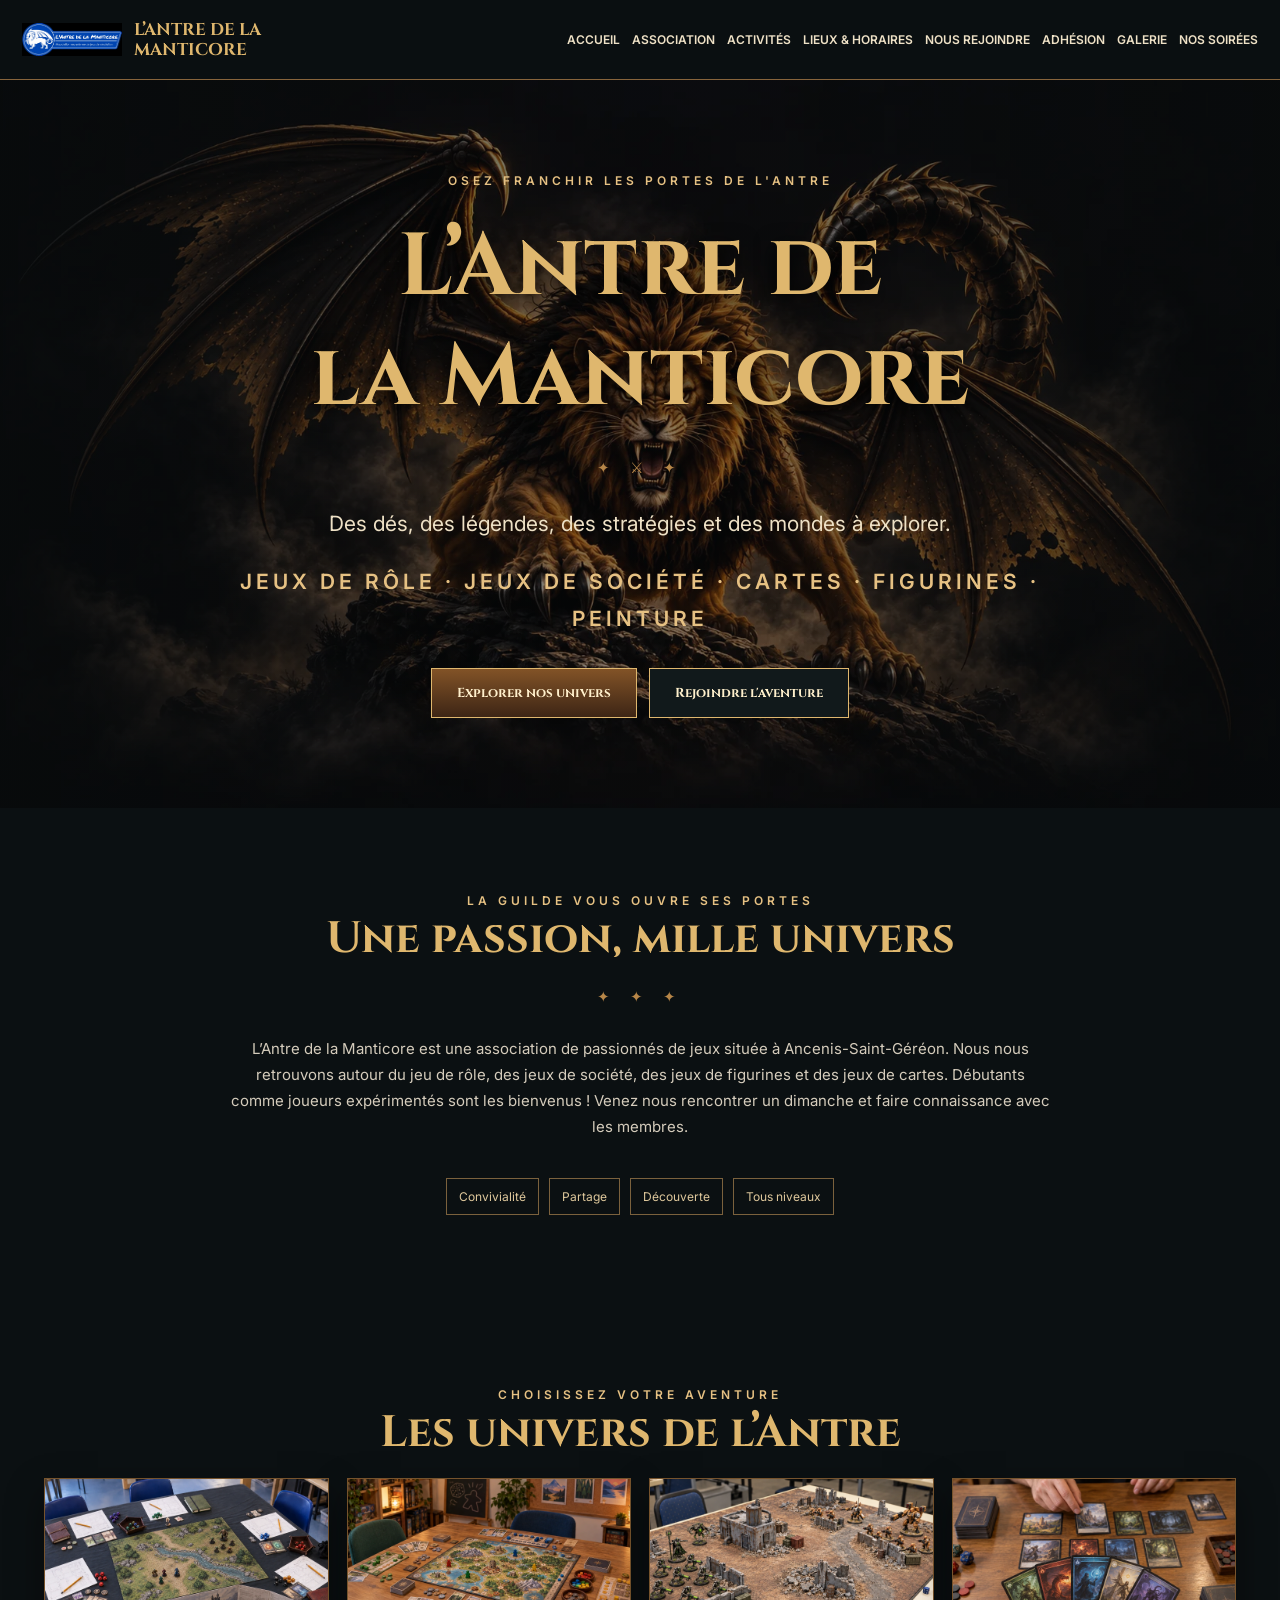
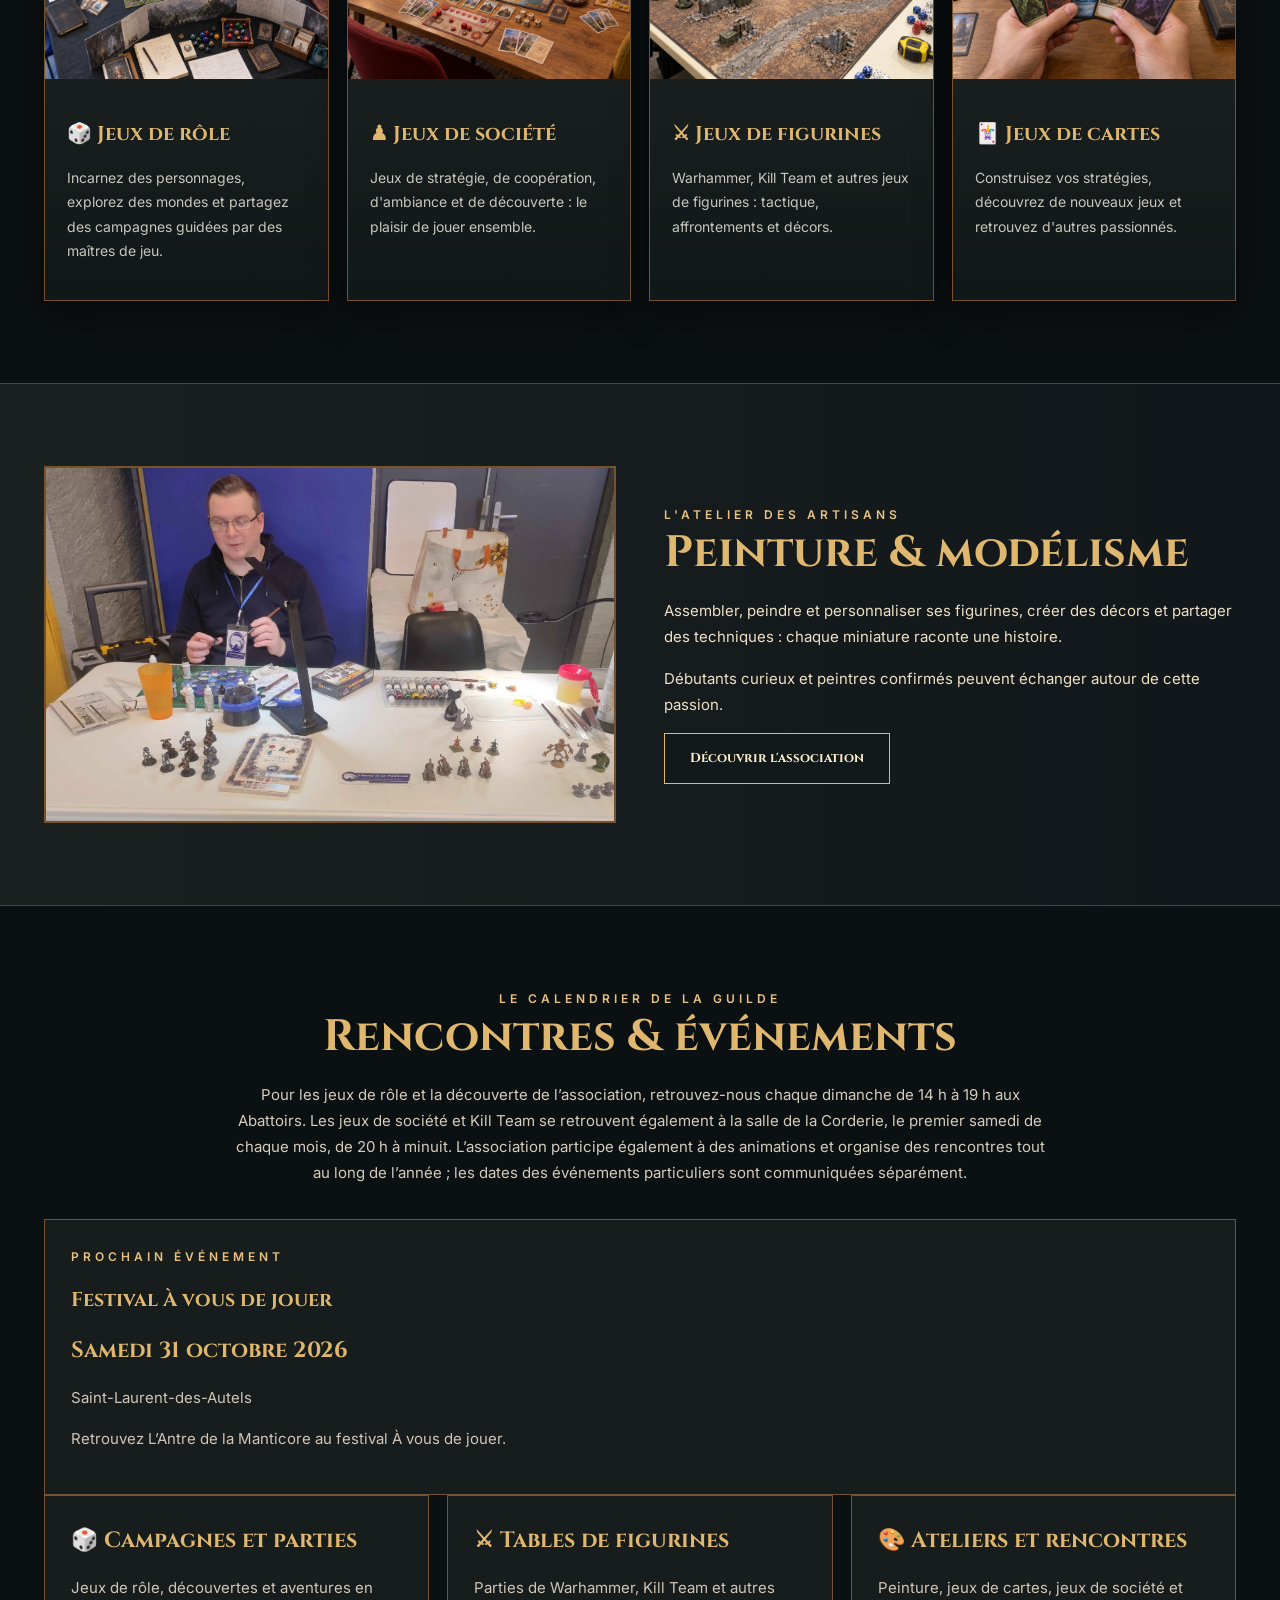
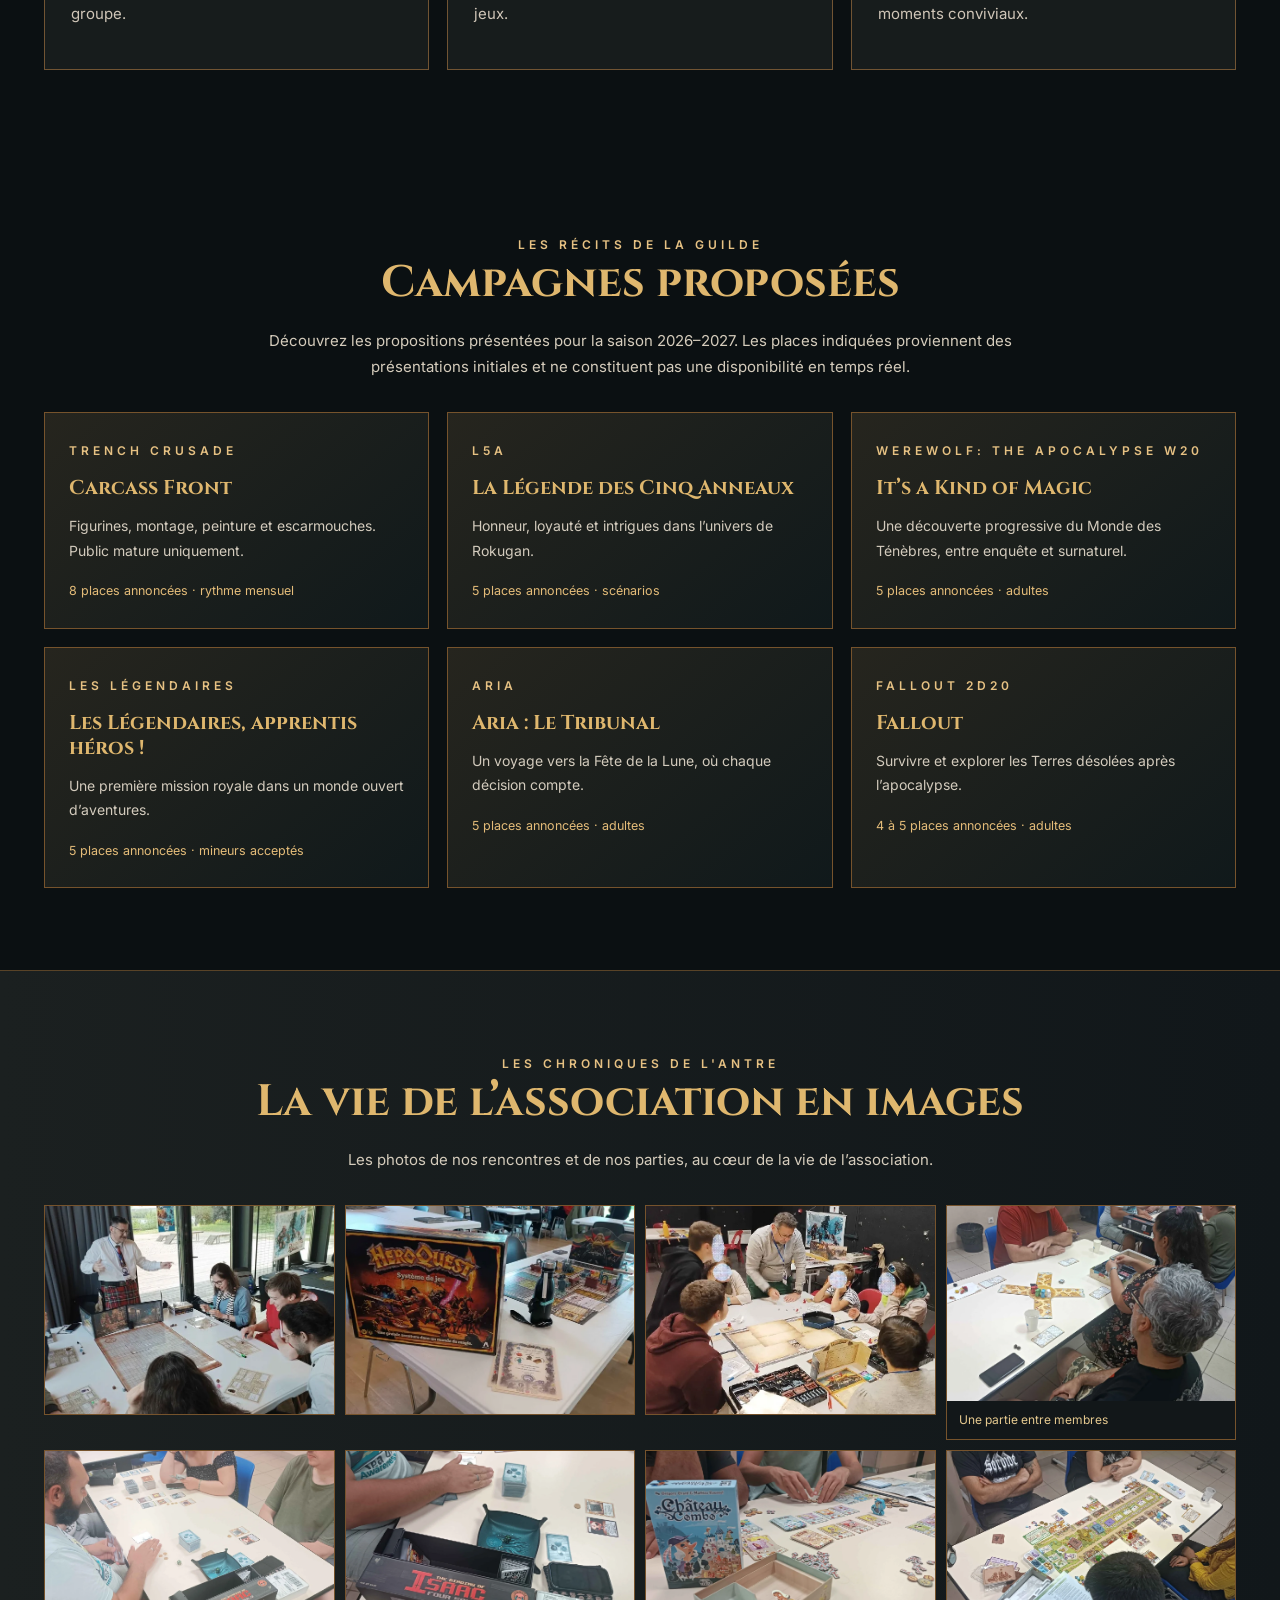
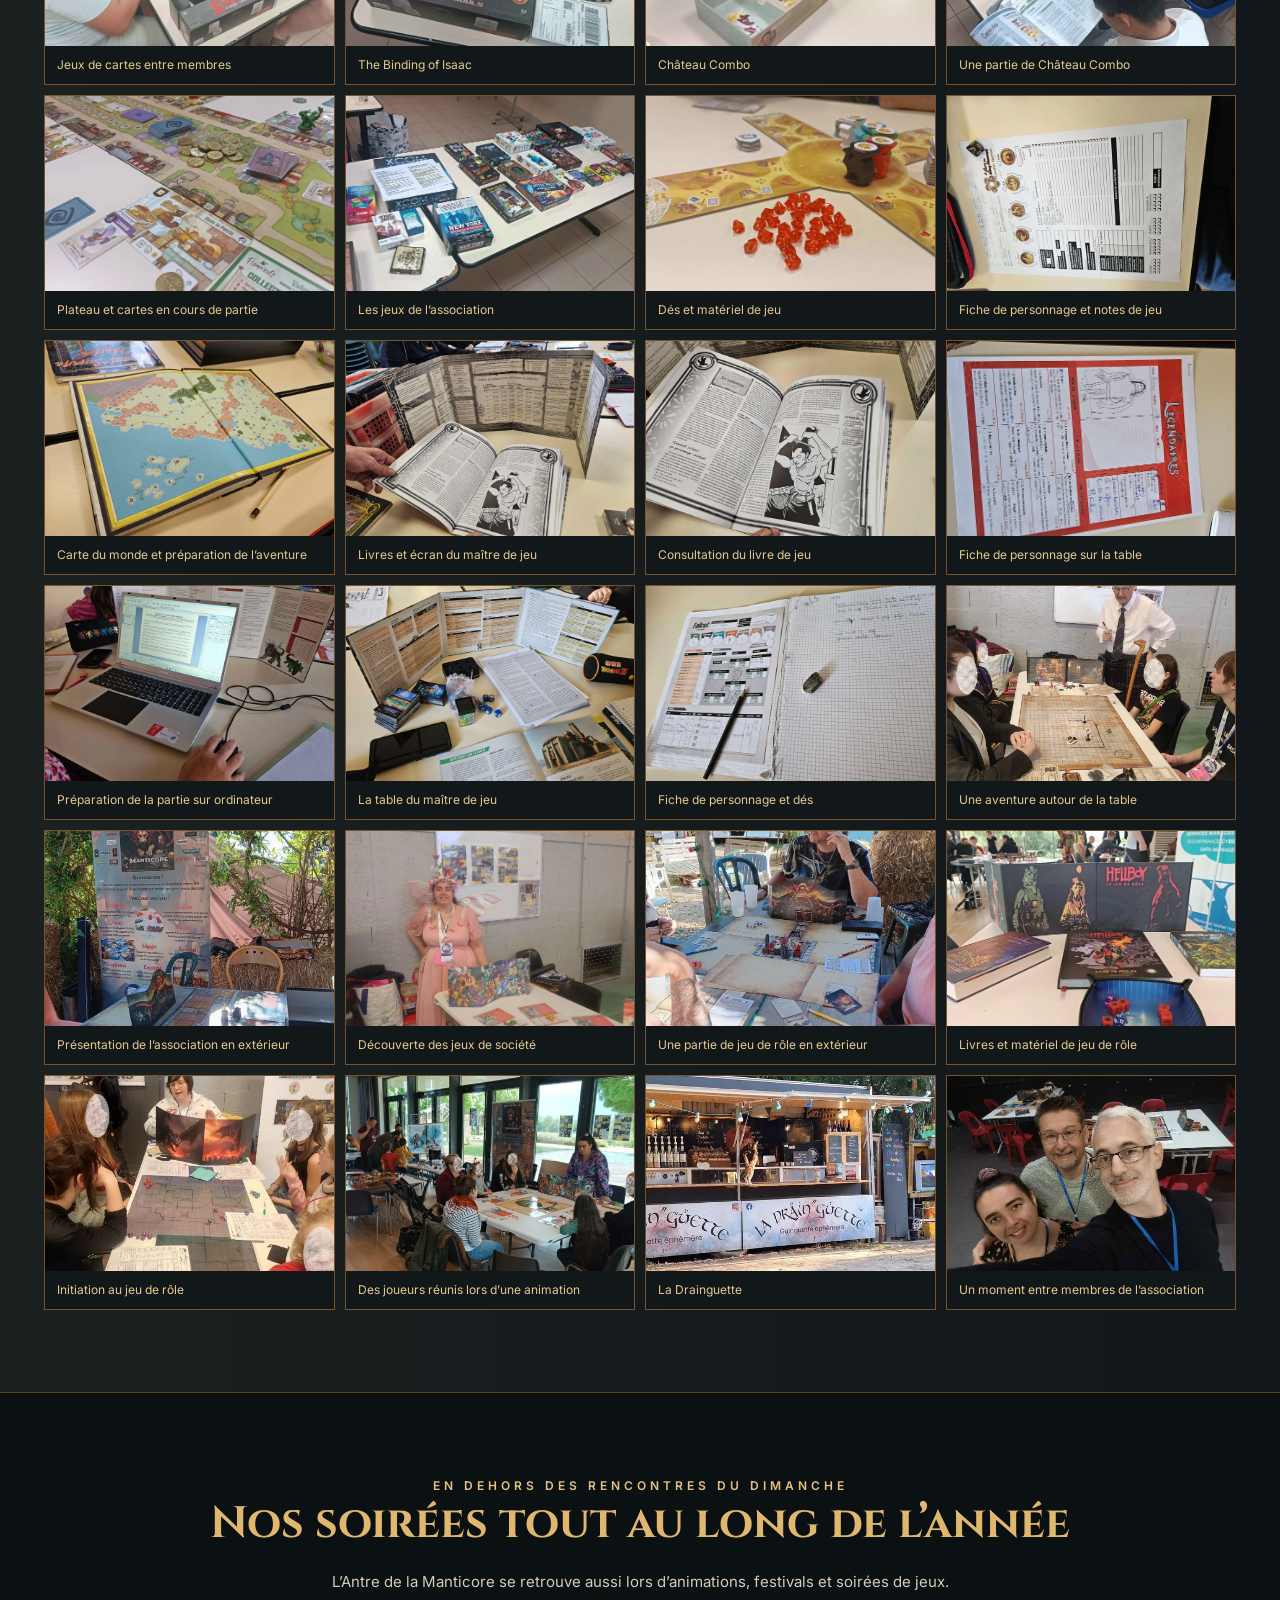
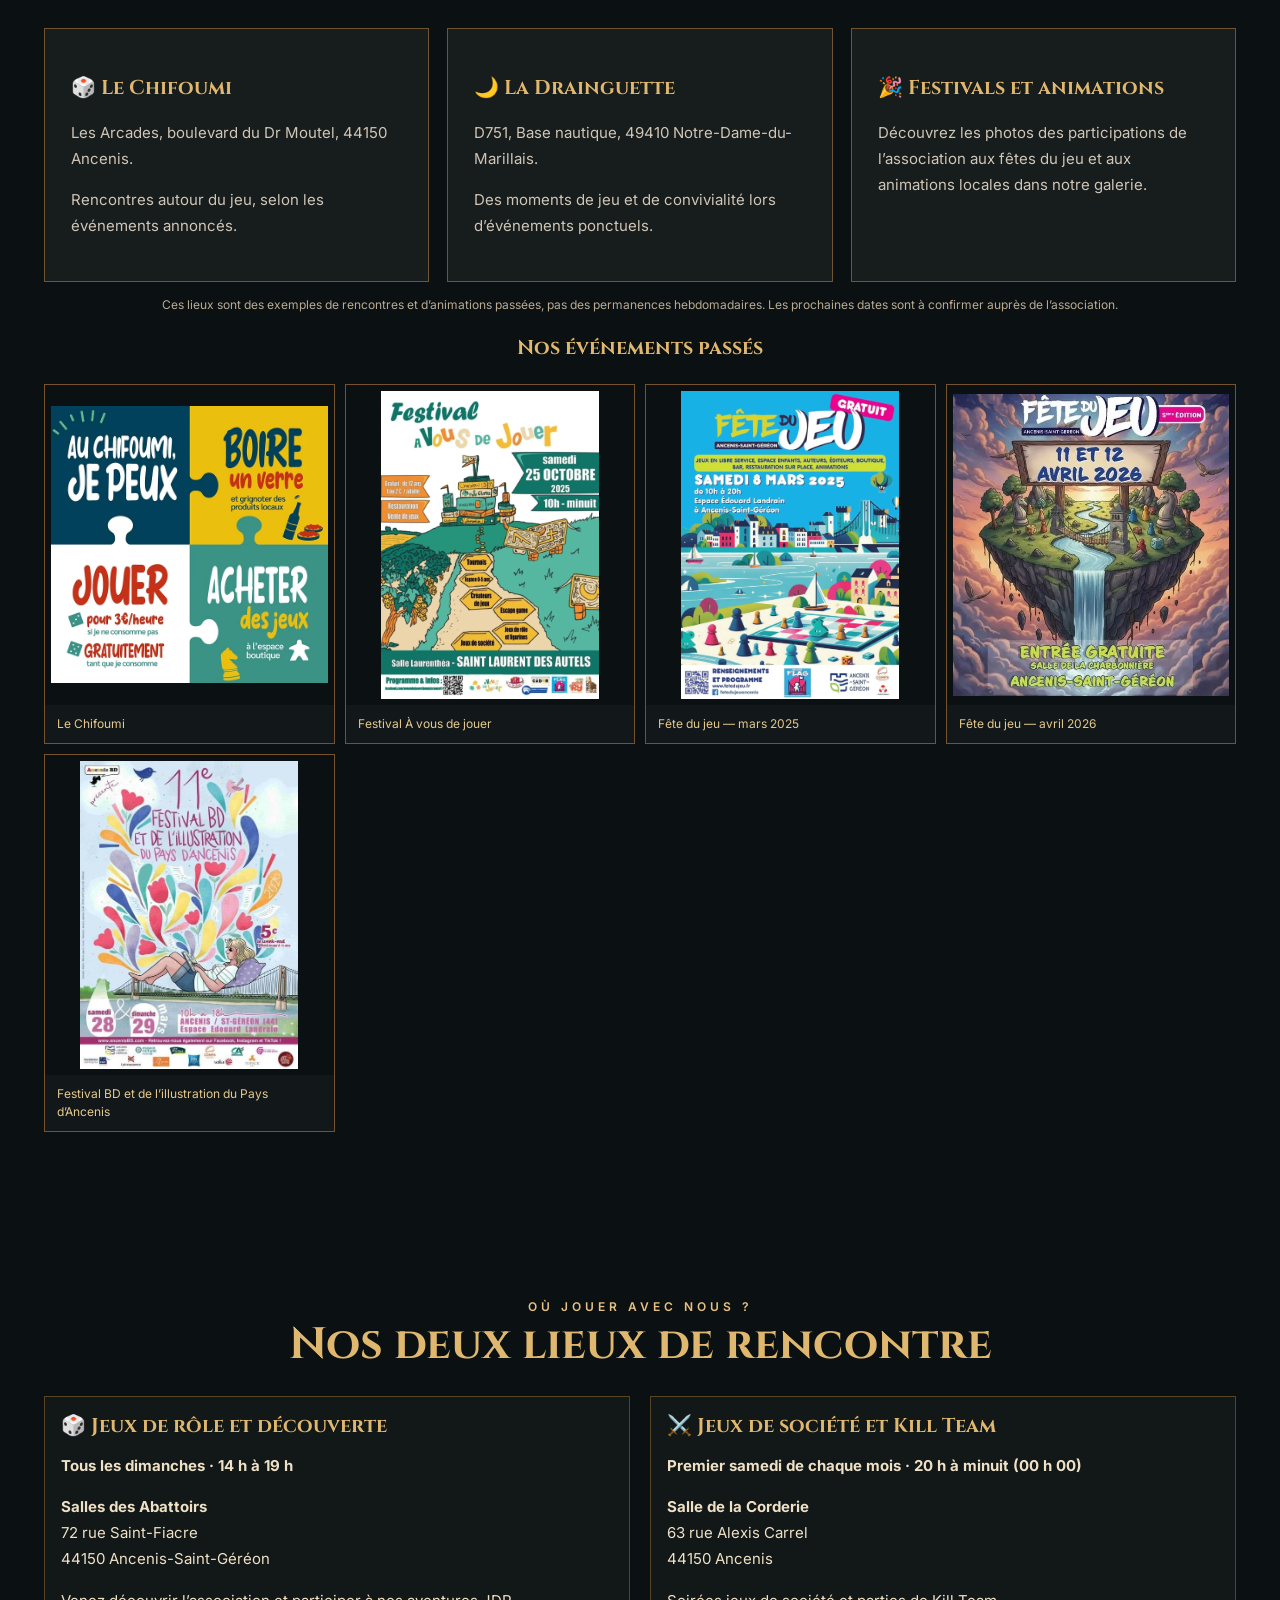
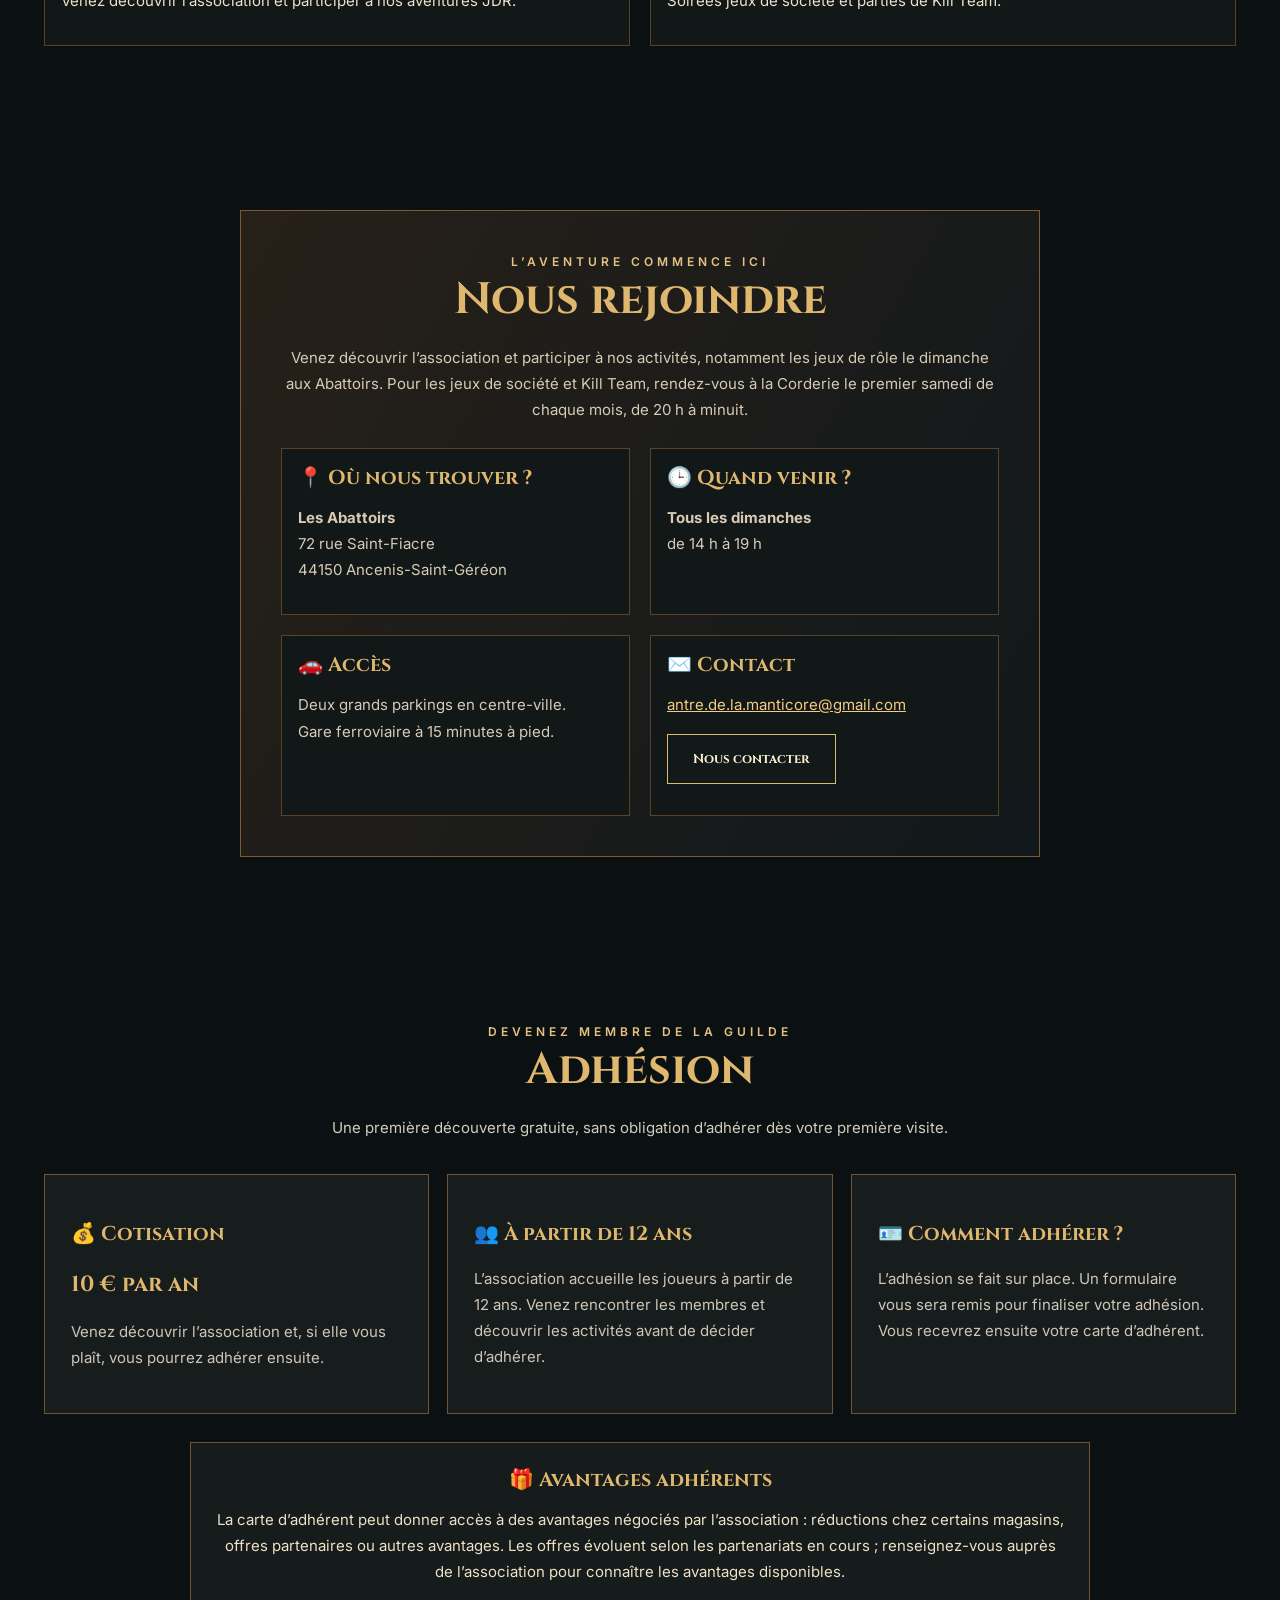
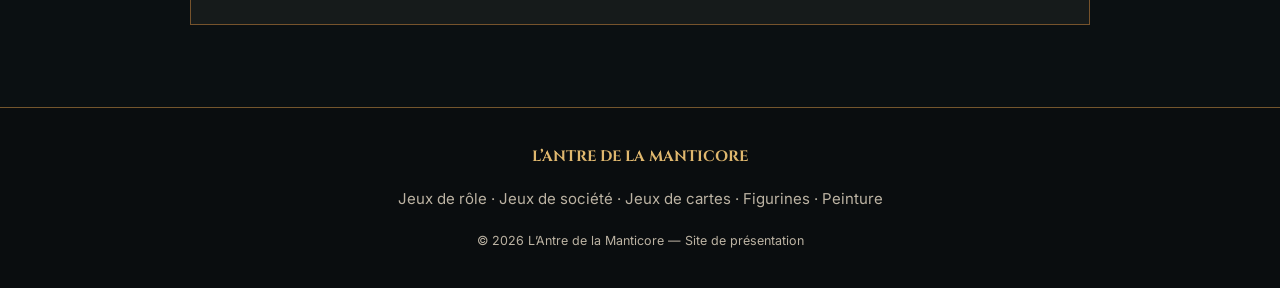
<file: index.html>
<!DOCTYPE html>

<html lang="fr"><head><meta charset="utf-8"/><meta content="width=device-width,initial-scale=1" name="viewport"/><meta content="L’Antre de la Manticore : association de jeux de rôle (JDR), Kill Team, Warhammer et jeux de société à Ancenis-Saint-Géréon. JDR le dimanche de 14 h à 19 h, jeux de société et Kill Team le 1er samedi du mois. Première visite gratuite, adhésion 10 €/an." name="description"/><title>JDR à Ancenis | L’Antre de la Manticore – Jeux de rôle, Kill Team et jeux de société</title><link href="style.css" rel="stylesheet"/><style> .info-grid{display:grid;grid-template-columns:repeat(2,minmax(0,1fr));gap:20px;text-align:left;margin-top:24px}.info-grid>div{padding:16px;background:#121718;border:1px solid #594327}.info-grid h3{margin:0 0 12px}.info-grid a:not(.button){color:#f2cb85;text-decoration:underline;overflow-wrap:anywhere}.member-perks{margin:28px auto 0;max-width:900px;border:1px solid #76532c;padding:24px;text-align:center;background:#161b1b}.member-perks h3{margin:0 0 8px}.event strong{font-size:22px}.links{gap:12px}@media(max-width:650px){.info-grid{grid-template-columns:1fr}}</style><link href="https://manub44.github.io/L-Antre-de-la-manticore/" rel="canonical"/><meta content="index, follow" name="robots"/><meta content="website" property="og:type"/><meta content="fr_FR" property="og:locale"/><meta content="L’Antre de la Manticore | JDR et jeux à Ancenis" property="og:title"/><meta content="Association de jeux de rôle (JDR), Kill Team, Warhammer et jeux de société à Ancenis-Saint-Géréon." property="og:description"/><meta content="https://manub44.github.io/L-Antre-de-la-manticore/" property="og:url"/></head><body><header><nav class="nav"><a class="brand" href="#accueil"><img alt="Logo de L’Antre de la Manticore" src="images/logo.webp"/><span>L’ANTRE DE LA<br/>MANTICORE</span></a><div class="links"><a href="#accueil">Accueil</a><a href="#association">Association</a><a href="#activites">Activités</a><a href="#lieux">Lieux &amp; horaires</a><a href="#rejoindre">Nous rejoindre</a><a href="#adhesion">Adhésion</a><a href="#galerie">Galerie</a><a href="#soirees">Nos soirées</a></div></nav></header>
<main><section class="hero" id="accueil"><div class="hero-inner"><div class="eyebrow">Osez franchir les portes de l'Antre</div><h1>L’Antre de<br/>la Manticore</h1><div class="ornament">✦ ⚔ ✦</div><p>Des dés, des légendes, des stratégies et des mondes à explorer.</p><p class="eyebrow">Jeux de rôle · Jeux de société · Cartes · Figurines · Peinture</p><div class="actions"><a class="button" href="#activites">Explorer nos univers</a><a class="button secondary" href="#rejoindre">Rejoindre l'aventure</a></div></div></section>
<section class="section center" id="association"><div class="eyebrow">La guilde vous ouvre ses portes</div><h2>Une passion, mille univers</h2><div class="ornament">✦ ✦ ✦</div><p class="intro">L’Antre de la Manticore est une association de passionnés de jeux située à Ancenis-Saint-Géréon. Nous nous retrouvons autour du jeu de rôle, des jeux de société, des jeux de figurines et des jeux de cartes. Débutants comme joueurs expérimentés sont les bienvenus ! Venez nous rencontrer un dimanche et faire connaissance avec les membres.</p><span class="pill">Convivialité</span><span class="pill">Partage</span><span class="pill">Découverte</span><span class="pill">Tous niveaux</span></section>
<section class="section" id="activites"><div class="center"><div class="eyebrow">Choisissez votre aventure</div><h2>Les univers de l’Antre</h2></div><div class="cards"><article class="card"><img alt="Table de jeu de rôle fantastique" src="images/jdr.webp"/><div class="card-body"><h3>🎲 Jeux de rôle</h3><p>Incarnez des personnages, explorez des mondes et partagez des campagnes guidées par des maîtres de jeu.</p></div></article><article class="card"><img alt="Jeux de société sur une table" src="images/plateau.webp"/><div class="card-body"><h3>♟ Jeux de société</h3><p>Jeux de stratégie, de coopération, d'ambiance et de découverte : le plaisir de jouer ensemble.</p></div></article><article class="card"><img alt="Table de jeu de figurines" src="images/fig.webp"/><div class="card-body"><h3>⚔ Jeux de figurines</h3><p>Warhammer, Kill Team et autres jeux de figurines : tactique, affrontements et décors.</p></div></article><article class="card"><img alt="Cartes de jeu fantastiques" src="images/cartes.webp"/><div class="card-body"><h3>🃏 Jeux de cartes</h3><p>Construisez vos stratégies, découvrez de nouveaux jeux et retrouvez d'autres passionnés.</p></div></article></div></section>
<section class="band"><div class="section split"><img alt="Figurines et modélisme" src="images/peinture.webp"/><div><div class="eyebrow">L'atelier des artisans</div><h2>Peinture &amp; modélisme</h2><p>Assembler, peindre et personnaliser ses figurines, créer des décors et partager des techniques : chaque miniature raconte une histoire.</p><p>Débutants curieux et peintres confirmés peuvent échanger autour de cette passion.</p><a class="button secondary" href="#rejoindre">Découvrir l'association</a></div></div></section>
<section class="section" id="rencontres"><div class="center"><div class="eyebrow">Le calendrier de la guilde</div><h2>Rencontres &amp; événements</h2><p class="intro">Pour les jeux de rôle et la découverte de l’association, retrouvez-nous chaque dimanche de 14 h à 19 h aux Abattoirs. Les jeux de société et Kill Team se retrouvent également à la salle de la Corderie, le premier samedi de chaque mois, de 20 h à minuit. L’association participe également à des animations et organise des rencontres tout au long de l’année ; les dates des événements particuliers sont communiquées séparément.</p></div><article class="event upcoming-event"><div class="eyebrow">Prochain événement</div><h3>Festival À vous de jouer</h3><p><strong><time datetime="2026-10-31">Samedi 31 octobre 2026</time></strong></p><p>Saint-Laurent-des-Autels</p><p>Retrouvez L’Antre de la Manticore au festival À vous de jouer.</p></article><div class="events"><article class="event"><strong>🎲 Campagnes et parties</strong><p>Jeux de rôle, découvertes et aventures en groupe.</p></article><article class="event"><strong>⚔ Tables de figurines</strong><p>Parties de Warhammer, Kill Team et autres jeux.</p></article><article class="event"><strong>🎨 Ateliers et rencontres</strong><p>Peinture, jeux de cartes, jeux de société et moments conviviaux.</p></article></div></section>
<section class="section" id="campagnes"><div class="center"><div class="eyebrow">Les récits de la guilde</div><h2>Campagnes proposées</h2><p class="intro">Découvrez les propositions présentées pour la saison 2026–2027. Les places indiquées proviennent des présentations initiales et ne constituent pas une disponibilité en temps réel.</p></div><div class="campaign-grid"><article class="campaign"><span class="eyebrow">Trench Crusade</span><h3>Carcass Front</h3><p>Figurines, montage, peinture et escarmouches. Public mature uniquement.</p><small>8 places annoncées · rythme mensuel</small></article><article class="campaign"><span class="eyebrow">L5A</span><h3>La Légende des Cinq Anneaux</h3><p>Honneur, loyauté et intrigues dans l’univers de Rokugan.</p><small>5 places annoncées · scénarios</small></article><article class="campaign"><span class="eyebrow">Werewolf: The Apocalypse W20</span><h3>It’s a Kind of Magic</h3><p>Une découverte progressive du Monde des Ténèbres, entre enquête et surnaturel.</p><small>5 places annoncées · adultes</small></article><article class="campaign"><span class="eyebrow">Les Légendaires</span><h3>Les Légendaires, apprentis héros !</h3><p>Une première mission royale dans un monde ouvert d’aventures.</p><small>5 places annoncées · mineurs acceptés</small></article><article class="campaign"><span class="eyebrow">Aria</span><h3>Aria : Le Tribunal</h3><p>Un voyage vers la Fête de la Lune, où chaque décision compte.</p><small>5 places annoncées · adultes</small></article><article class="campaign"><span class="eyebrow">Fallout 2D20</span><h3>Fallout</h3><p>Survivre et explorer les Terres désolées après l’apocalypse.</p><small>4 à 5 places annoncées · adultes</small></article></div></section>
<section class="band"><div class="section" id="galerie"><div class="center"><div class="eyebrow">Les chroniques de l'Antre</div><h2>La vie de l’association en images</h2><p class="intro">Les photos de nos rencontres et de nos parties, au cœur de la vie de l’association.</p></div><div class="gallery"><img alt="Photo des activités de l’association" loading="lazy" onclick="showImage(this.src)" src="images/gallery1.webp"/><img alt="Photo des activités de l’association" loading="lazy" onclick="showImage(this.src)" src="images/gallery4.webp"/><img alt="Photo des activités de l’association" loading="lazy" onclick="showImage(this.src)" src="images/gallery6.webp"/><figure class="gallery-item"><img alt="Une partie entre membres" loading="lazy" onclick="showImage(this.src)" onkeydown="if(event.key==='Enter')showImage(this.src)" src="images/rencontre01.webp" tabindex="0"/><figcaption>Une partie entre membres</figcaption></figure><figure class="gallery-item"><img alt="Jeux de cartes entre membres" loading="lazy" onclick="showImage(this.src)" onkeydown="if(event.key==='Enter')showImage(this.src)" src="images/rencontre02.webp" tabindex="0"/><figcaption>Jeux de cartes entre membres</figcaption></figure><figure class="gallery-item"><img alt="The Binding of Isaac" loading="lazy" onclick="showImage(this.src)" onkeydown="if(event.key==='Enter')showImage(this.src)" src="images/rencontre03.webp" tabindex="0"/><figcaption>The Binding of Isaac</figcaption></figure><figure class="gallery-item"><img alt="Château Combo" loading="lazy" onclick="showImage(this.src)" onkeydown="if(event.key==='Enter')showImage(this.src)" src="images/rencontre04.webp" tabindex="0"/><figcaption>Château Combo</figcaption></figure><figure class="gallery-item"><img alt="Une partie de Château Combo" loading="lazy" onclick="showImage(this.src)" onkeydown="if(event.key==='Enter')showImage(this.src)" src="images/rencontre05.webp" tabindex="0"/><figcaption>Une partie de Château Combo</figcaption></figure><figure class="gallery-item"><img alt="Plateau et cartes en cours de partie" loading="lazy" onclick="showImage(this.src)" onkeydown="if(event.key==='Enter')showImage(this.src)" src="images/rencontre06.webp" tabindex="0"/><figcaption>Plateau et cartes en cours de partie</figcaption></figure><figure class="gallery-item"><img alt="Les jeux de l’association" loading="lazy" onclick="showImage(this.src)" onkeydown="if(event.key==='Enter')showImage(this.src)" src="images/rencontre07.webp" tabindex="0"/><figcaption>Les jeux de l’association</figcaption></figure><figure class="gallery-item"><img alt="Dés et matériel de jeu" loading="lazy" onclick="showImage(this.src)" onkeydown="if(event.key==='Enter')showImage(this.src)" src="images/rencontre08.webp" tabindex="0"/><figcaption>Dés et matériel de jeu</figcaption></figure><figure class="gallery-item"><img alt="Fiche de personnage et notes de jeu" loading="lazy" onclick="showImage(this.src)" onkeydown="if(event.key==='Enter')showImage(this.src)" src="images/jdr-octobre-01.webp" tabindex="0"/><figcaption>Fiche de personnage et notes de jeu</figcaption></figure><figure class="gallery-item"><img alt="Carte du monde et préparation de l’aventure" loading="lazy" onclick="showImage(this.src)" onkeydown="if(event.key==='Enter')showImage(this.src)" src="images/jdr-octobre-02.webp" tabindex="0"/><figcaption>Carte du monde et préparation de l’aventure</figcaption></figure><figure class="gallery-item"><img alt="Livres et écran du maître de jeu" loading="lazy" onclick="showImage(this.src)" onkeydown="if(event.key==='Enter')showImage(this.src)" src="images/jdr-octobre-03.webp" tabindex="0"/><figcaption>Livres et écran du maître de jeu</figcaption></figure><figure class="gallery-item"><img alt="Consultation du livre de jeu" loading="lazy" onclick="showImage(this.src)" onkeydown="if(event.key==='Enter')showImage(this.src)" src="images/jdr-octobre-04.webp" tabindex="0"/><figcaption>Consultation du livre de jeu</figcaption></figure><figure class="gallery-item"><img alt="Fiche de personnage sur la table" loading="lazy" onclick="showImage(this.src)" onkeydown="if(event.key==='Enter')showImage(this.src)" src="images/jdr-octobre-05.webp" tabindex="0"/><figcaption>Fiche de personnage sur la table</figcaption></figure><figure class="gallery-item"><img alt="Préparation de la partie sur ordinateur" loading="lazy" onclick="showImage(this.src)" onkeydown="if(event.key==='Enter')showImage(this.src)" src="images/jdr-octobre-06.webp" tabindex="0"/><figcaption>Préparation de la partie sur ordinateur</figcaption></figure><figure class="gallery-item"><img alt="La table du maître de jeu" loading="lazy" onclick="showImage(this.src)" onkeydown="if(event.key==='Enter')showImage(this.src)" src="images/jdr-octobre-07.webp" tabindex="0"/><figcaption>La table du maître de jeu</figcaption></figure><figure class="gallery-item"><img alt="Fiche de personnage et dés" loading="lazy" onclick="showImage(this.src)" onkeydown="if(event.key==='Enter')showImage(this.src)" src="images/jdr-octobre-08.webp" tabindex="0"/><figcaption>Fiche de personnage et dés</figcaption></figure><figure class="gallery-item"><img src="images/animation-02.webp" alt="Une aventure autour de la table" loading="lazy" tabindex="0" onclick="showImage(this.src)" onkeydown="if(event.key==='Enter')showImage(this.src)"/><figcaption>Une aventure autour de la table</figcaption></figure><figure class="gallery-item"><img src="images/animation-03.webp" alt="Présentation de l’association en extérieur" loading="lazy" tabindex="0" onclick="showImage(this.src)" onkeydown="if(event.key==='Enter')showImage(this.src)"/><figcaption>Présentation de l’association en extérieur</figcaption></figure><figure class="gallery-item"><img src="images/animation-04.webp" alt="Découverte des jeux de société" loading="lazy" tabindex="0" onclick="showImage(this.src)" onkeydown="if(event.key==='Enter')showImage(this.src)"/><figcaption>Découverte des jeux de société</figcaption></figure><figure class="gallery-item"><img src="images/animation-05.webp" alt="Une partie de jeu de rôle en extérieur" loading="lazy" tabindex="0" onclick="showImage(this.src)" onkeydown="if(event.key==='Enter')showImage(this.src)"/><figcaption>Une partie de jeu de rôle en extérieur</figcaption></figure><figure class="gallery-item"><img src="images/animation-06.webp" alt="Livres et matériel de jeu de rôle" loading="lazy" tabindex="0" onclick="showImage(this.src)" onkeydown="if(event.key==='Enter')showImage(this.src)"/><figcaption>Livres et matériel de jeu de rôle</figcaption></figure><figure class="gallery-item"><img src="images/animation-09.webp" alt="Initiation au jeu de rôle" loading="lazy" tabindex="0" onclick="showImage(this.src)" onkeydown="if(event.key==='Enter')showImage(this.src)"/><figcaption>Initiation au jeu de rôle</figcaption></figure><figure class="gallery-item"><img src="images/animation-10.webp" alt="Des joueurs réunis lors d’une animation" loading="lazy" tabindex="0" onclick="showImage(this.src)" onkeydown="if(event.key==='Enter')showImage(this.src)"/><figcaption>Des joueurs réunis lors d’une animation</figcaption></figure><figure class="gallery-item"><img src="images/animation-12.webp" alt="La Drainguette" loading="lazy" tabindex="0" onclick="showImage(this.src)" onkeydown="if(event.key==='Enter')showImage(this.src)"/><figcaption>La Drainguette</figcaption></figure><figure class="gallery-item"><img src="images/animation-13.webp" alt="Un moment entre membres de l’association" loading="lazy" tabindex="0" onclick="showImage(this.src)" onkeydown="if(event.key==='Enter')showImage(this.src)"/><figcaption>Un moment entre membres de l’association</figcaption></figure></div></div></section><section class="section" id="soirees"><div class="center"><div class="eyebrow">En dehors des rencontres du dimanche</div><h2>Nos soirées tout au long de l’année</h2><p class="intro">L’Antre de la Manticore se retrouve aussi lors d’animations, festivals et soirées de jeux.</p></div><div class="events"><article class="event"><h3>🎲 Le Chifoumi</h3><p>Les Arcades, boulevard du Dr Moutel, 44150 Ancenis.</p><p>Rencontres autour du jeu, selon les événements annoncés.</p></article><article class="event"><h3>🌙 La Drainguette</h3><p>D751, Base nautique, 49410 Notre-Dame-du-Marillais.</p><p>Des moments de jeu et de convivialité lors d’événements ponctuels.</p></article><article class="event"><h3>🎉 Festivals et animations</h3><p>Découvrez les photos des participations de l’association aux fêtes du jeu et aux animations locales dans notre galerie.</p></article></div><p class="center notice">Ces lieux sont des exemples de rencontres et d’animations passées, pas des permanences hebdomadaires. Les prochaines dates sont à confirmer auprès de l’association.</p><div class="center"><h3>Nos événements passés</h3></div><div class="gallery event-posters"><figure class="gallery-item"><img src="images/evenement-01.webp" alt="Affiche : Le Chifoumi" loading="lazy" tabindex="0" onclick="showImage(this.src)" onkeydown="if(event.key==='Enter')showImage(this.src)"/><figcaption>Le Chifoumi</figcaption></figure><figure class="gallery-item"><img src="images/evenement-02.webp" alt="Affiche : Festival À vous de jouer" loading="lazy" tabindex="0" onclick="showImage(this.src)" onkeydown="if(event.key==='Enter')showImage(this.src)"/><figcaption>Festival À vous de jouer</figcaption></figure><figure class="gallery-item"><img src="images/evenement-03.webp" alt="Affiche : Fête du jeu — mars 2025" loading="lazy" tabindex="0" onclick="showImage(this.src)" onkeydown="if(event.key==='Enter')showImage(this.src)"/><figcaption>Fête du jeu — mars 2025</figcaption></figure><figure class="gallery-item"><img src="images/evenement-04.webp" alt="Affiche : Fête du jeu — avril 2026" loading="lazy" tabindex="0" onclick="showImage(this.src)" onkeydown="if(event.key==='Enter')showImage(this.src)"/><figcaption>Fête du jeu — avril 2026</figcaption></figure><figure class="gallery-item"><img src="images/evenement-05.webp" alt="Affiche : Festival BD et de l’illustration du Pays d’Ancenis" loading="lazy" tabindex="0" onclick="showImage(this.src)" onkeydown="if(event.key==='Enter')showImage(this.src)"/><figcaption>Festival BD et de l’illustration du Pays d’Ancenis</figcaption></figure></div></section>
<section class="section center" id="lieux"><div class="eyebrow">Où jouer avec nous ?</div><h2>Nos deux lieux de rencontre</h2><div class="info-grid"><div><h3>🎲 Jeux de rôle et découverte</h3><p><strong>Tous les dimanches · 14 h à 19 h</strong></p><p><strong>Salles des Abattoirs</strong><br/>72 rue Saint-Fiacre<br/>44150 Ancenis-Saint-Géréon</p><p>Venez découvrir l’association et participer à nos aventures JDR.</p></div><div><h3>⚔️ Jeux de société et Kill Team</h3><p><strong>Premier samedi de chaque mois · 20 h à minuit (00 h 00)</strong></p><p><strong>Salle de la Corderie</strong><br/>63 rue Alexis Carrel<br/>44150 Ancenis</p><p>Soirées jeux de société et parties de Kill Team.</p></div></div></section><section class="section center" id="rejoindre"><div class="contact"><div class="eyebrow">L’aventure commence ici</div><h2>Nous rejoindre</h2><p>Venez découvrir l’association et participer à nos activités, notamment les jeux de rôle le dimanche aux Abattoirs. Pour les jeux de société et Kill Team, rendez-vous à la Corderie le premier samedi de chaque mois, de 20 h à minuit.</p><div class="info-grid"><div><h3>📍 Où nous trouver ?</h3><p><strong>Les Abattoirs</strong><br/>72 rue Saint-Fiacre<br/>44150 Ancenis-Saint-Géréon</p></div><div><h3>🕒 Quand venir ?</h3><p><strong>Tous les dimanches</strong><br/>de 14 h à 19 h</p></div><div><h3>🚗 Accès</h3><p>Deux grands parkings en centre-ville.<br/>Gare ferroviaire à 15 minutes à pied.</p></div><div><h3>✉️ Contact</h3><p><a href="mailto:antre.de.la.manticore@gmail.com">antre.de.la.manticore@gmail.com</a></p><p><a class="button secondary" href="mailto:antre.de.la.manticore@gmail.com">Nous contacter</a></p></div></div></div></section><section class="section" id="adhesion"><div class="center"><div class="eyebrow">Devenez membre de la guilde</div><h2>Adhésion</h2><p class="intro">Une première découverte gratuite, sans obligation d’adhérer dès votre première visite.</p></div><div class="events"><article class="event"><h3>💰 Cotisation</h3><p><strong>10 € par an</strong></p><p>Venez découvrir l’association et, si elle vous plaît, vous pourrez adhérer ensuite.</p></article><article class="event"><h3>👥 À partir de 12 ans</h3><p>L’association accueille les joueurs à partir de 12 ans. Venez rencontrer les membres et découvrir les activités avant de décider d’adhérer.</p></article><article class="event"><h3>🪪 Comment adhérer ?</h3><p>L’adhésion se fait sur place. Un formulaire vous sera remis pour finaliser votre adhésion. Vous recevrez ensuite votre carte d’adhérent.</p></article></div><div class="member-perks"><h3>🎁 Avantages adhérents</h3><p>La carte d’adhérent peut donner accès à des avantages négociés par l’association : réductions chez certains magasins, offres partenaires ou autres avantages. Les offres évoluent selon les partenariats en cours ; renseignez-vous auprès de l’association pour connaître les avantages disponibles.</p></div></section></main><footer><strong>L’ANTRE DE LA MANTICORE</strong><p>Jeux de rôle · Jeux de société · Jeux de cartes · Figurines · Peinture</p><small>© 2026 L’Antre de la Manticore — Site de présentation</small></footer><div class="modal" id="viewer" onclick="this.classList.remove('open')"><button aria-label="Fermer" class="close">×</button><img alt="Photo agrandie" id="viewer-img"/></div><script src="script.js"></script></body></html>
</file>
<file: style.css>
@import url('https://fonts.googleapis.com/css2?family=Cinzel:wght@400;600;700;900&family=Inter:wght@400;500;600&display=swap');:root{--gold:#dfb76e;--cream:#eee1c6;--bg:#0b1012;--panel:#171b1b}*{box-sizing:border-box}html{scroll-behavior:smooth}body{margin:0;background:var(--bg);color:var(--cream);font:15px/1.75 Inter,Arial,sans-serif}h1,h2,h3,.brand,.button{font-family:Cinzel,Georgia,serif}h1,h2,h3{line-height:1.25;color:var(--gold)}h2{font-size:clamp(28px,4vw,44px);margin:0 0 18px}h3{font-size:20px}a{color:inherit;text-decoration:none}button{cursor:pointer}header{position:sticky;top:0;z-index:20;background:#0b1012ed;border-bottom:1px solid #87643c;backdrop-filter:blur(10px)}.nav{max-width:1300px;margin:auto;min-height:79px;display:flex;align-items:center;justify-content:space-between;padding:10px 22px;gap:22px}.brand{display:flex;align-items:center;gap:12px;font-size:17px;line-height:1.15;color:var(--gold);font-weight:700}.brand img{width:100px;height:47px;object-fit:contain}.links{display:flex;gap:18px;flex-wrap:wrap;font-size:12px;font-weight:600;text-transform:uppercase}.links a:hover{color:var(--gold)}.hero{min-height:650px;display:flex;align-items:center;justify-content:center;text-align:center;position:relative;background:linear-gradient(90deg,#080b0cd9,#080b0c75 50%,#080b0cc9),url('images/hero.webp') center 44%/cover}.hero-inner{padding:90px 22px;max-width:950px}.eyebrow{letter-spacing:4px;color:#e6c183;text-transform:uppercase;font-size:12px;font-weight:600}.hero h1{font-size:clamp(44px,7vw,88px);text-shadow:0 5px 20px #000;margin:22px 0}.hero p{font-size:clamp(16px,2vw,21px)}.button{display:inline-block;padding:13px 25px;border:1px solid #dfb76e;background:linear-gradient(#825327,#3d2515);color:#fff0cc;font-size:13px;font-weight:700;transition:.2s}.button:hover{filter:brightness(1.25);transform:translateY(-2px)}.button.secondary{background:#11191b}.actions{display:flex;gap:12px;justify-content:center;flex-wrap:wrap;margin-top:30px}.section{max-width:1240px;margin:auto;padding:82px 24px}.center{text-align:center}.intro{max-width:820px;margin:0 auto 32px;color:#d5ccbc}.ornament{color:#b78648;letter-spacing:8px;margin:15px auto 25px}.cards{display:grid;grid-template-columns:repeat(4,minmax(0,1fr));gap:18px}.card{border:1px solid #76532c;background:linear-gradient(#212423,#111819);overflow:hidden;box-shadow:0 15px 35px #0006}.card img{width:100%;height:200px;object-fit:cover;display:block}.card-body{padding:22px}.card p{font-size:14px;color:#c9c7bd}.split{display:grid;grid-template-columns:1fr 1fr;gap:48px;align-items:center}.split img{width:100%;max-height:420px;object-fit:cover;border:2px solid #76532c}.band{background:linear-gradient(90deg,#1b2020,#11171a);border-top:1px solid #594327;border-bottom:1px solid #594327}.pill{display:inline-block;border:1px solid #7b613d;color:#dfc89c;padding:7px 12px;margin:5px;font-size:12px}.events{display:grid;grid-template-columns:repeat(3,1fr);gap:18px}.event{padding:26px;border:1px solid #715433;background:#171c1c}.event strong{color:var(--gold);font-family:Cinzel}.event p{color:#d0c6b8}.gallery{display:grid;grid-template-columns:repeat(4,1fr);gap:10px}.gallery img{width:100%;height:210px;object-fit:cover;cursor:pointer;border:1px solid #76532c;transition:transform .2s}.gallery img:hover{transform:scale(1.025)}.contact{border:1px solid #7d5b31;background:linear-gradient(120deg,#272019,#11181b);padding:40px;max-width:800px;margin:auto}.contact p{color:#d8cbb5}footer{border-top:1px solid #74562d;text-align:center;padding:35px 20px;background:#0a0d0f;color:#bcb3a3}footer strong{font-family:Cinzel;color:var(--gold)}.modal{display:none;position:fixed;inset:0;background:#000e;z-index:50;align-items:center;justify-content:center;padding:30px}.modal.open{display:flex}.modal img{max-width:95vw;max-height:85vh;object-fit:contain}.close{position:absolute;top:15px;right:25px;color:white;background:none;border:0;font-size:36px}.notice{font-size:12px;color:#b9ab92}@media(max-width:1000px){.cards{grid-template-columns:repeat(2,1fr)}.links{gap:10px}.nav{flex-direction:column}}@media(max-width:650px){.cards,.events,.split{grid-template-columns:1fr}.gallery{grid-template-columns:repeat(2,1fr)}.gallery img{height:150px}.hero{min-height:540px}.links{justify-content:center;font-size:10px}.section{padding:55px 18px}.contact{padding:24px}}

.gallery-item{margin:0;min-width:0;background:#121719;border:1px solid #76532c}.gallery-item img{border:0;display:block;width:100%;height:195px}.gallery-item figcaption{font:12px/1.5 Inter,Arial,sans-serif;padding:10px 12px;color:#e5c98f}.campaign-grid{display:grid;grid-template-columns:repeat(3,minmax(0,1fr));gap:18px;margin-top:28px}.campaign{background:linear-gradient(140deg,#26251e,#10191b);border:1px solid #76532c;padding:24px}.campaign h3{margin:12px 0}.campaign p{color:#d3cbbd;font-size:14px}.campaign small{color:#e4bc79}@media(max-width:900px){.campaign-grid{grid-template-columns:repeat(2,1fr)}}@media(max-width:600px){.campaign-grid{grid-template-columns:1fr}.gallery-item img{height:145px}}

.event-posters{margin-top:24px}.event-posters img{height:320px;object-fit:contain;background:#0b1012;padding:6px}
</file>
